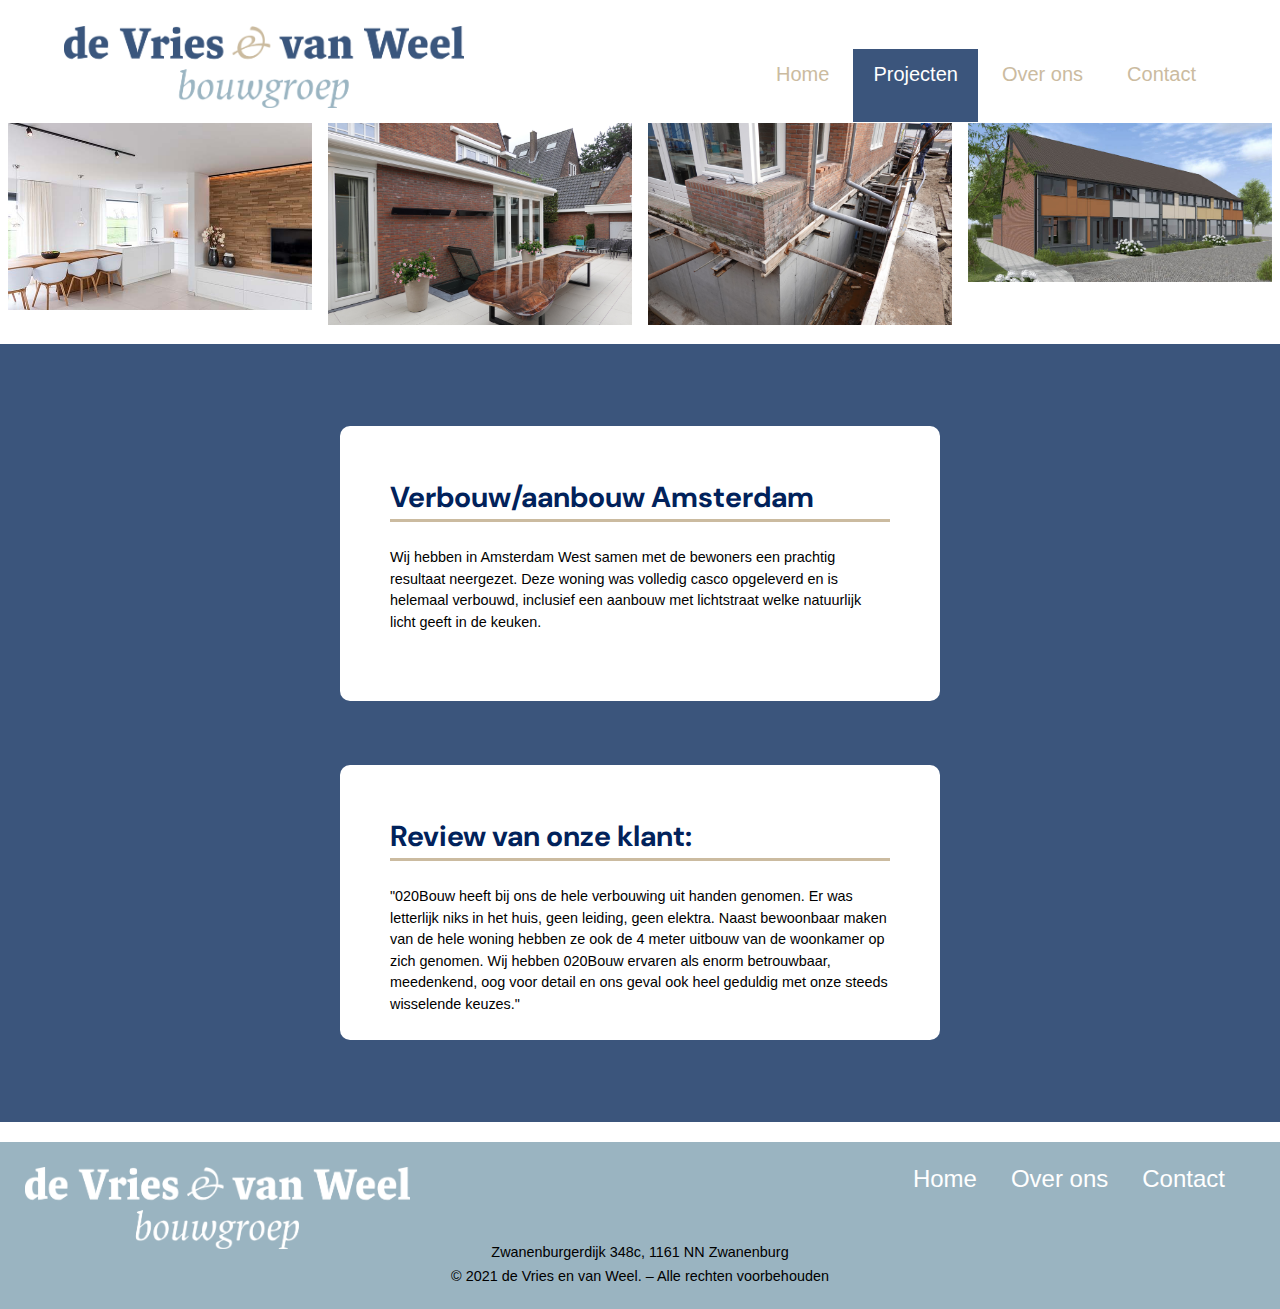
<file: particulier/particulier-project-voorbeelden.html>
<!doctype html>
<html>
<head>
<meta charset="utf-8">
<!-- TemplateBeginEditable name="doctitle" -->
<title>Voorbelden project particulier</title>
<!-- TemplateEndEditable -->
<link href="../css/css-reset.css" rel="stylesheet" type="text/css">
	<link rel="preconnect" href="https://fonts.gstatic.com">
<link href="https://fonts.googleapis.com/css2?family=Overpass:ital,wght@0,700;0,900;1,700;1,900&display=swap" rel="stylesheet">
	<link rel="preconnect" href="https://fonts.gstatic.com">
<link href="https://fonts.googleapis.com/css2?family=DM+Sans:ital,wght@0,400;0,500;0,700;1,400;1,500;1,700&display=swap" rel="stylesheet"> 
<link href="../css/layout.css" rel="stylesheet" type="text/css">
<link href="../css/lightbox.css" rel="stylesheet" type="text/css">
<link href="../css/opmaak.css" rel="stylesheet" type="text/css">
<!-- TemplateBeginEditable name="head" -->
<!-- TemplateEndEditable -->
</head>

<body id="top">
<div id="container">
<header class="group"> <a href="../index.html"><img src="../img/Logo De Vries en Van Weel Bouwgroep FC.png" width="400" height="82" alt="logo de vries en van weel"/></a>
      <div class="topnav"> 
		  <a href="../index.html">Home</a>
              <div class="dropdown">
                <div class="dropbtn-active">Projecten</div>
                <div class="dropdown-content"> 
					<a href="../zakelijk/zakelijk-under-contruction.html">Zakelijk</a> 
					<a href="particulier-werkwijze.html">Particulier</a> 
				</div>
              </div>
          <a href="../over-ons/over-ons.html">Over ons</a> <a href="../contact/contact.html">Contact</a> 
      </div>
  </header>

<main class="content"><!-- start content -->
  
	
	<div class="row">
  <div class="column">
    <img src="../img/voorbeeld/190225-7.jpg" style="width:100%" onclick="openModal();currentSlide(1)" class="hover-shadow cursor">
  </div>
  <div class="column">
    <img src="../img/voorbeeld/renovatie-woning-amsterdam-1_1_20200908_090324.jpg" style="width:100%" onclick="openModal();currentSlide(2)" class="hover-shadow cursor">
  </div>
  <div class="column">
    <img src="../img/voorbeeld/renovatie-woning-amsterdam-5_1_20200908_090344.jpg" style="width:100%" onclick="openModal();currentSlide(3)" class="hover-shadow cursor">
  </div>
  <div class="column">
    <img src="../img/voorbeeld/Woning-renovatie-den-oever-33-woningen.jpg" style="width:100%" onclick="openModal();currentSlide(4)" class="hover-shadow cursor">
  </div>
</div>

<div id="myModal" class="modal">
  <span class="close cursor" onclick="closeModal()">&times;</span>
  <div class="modal-content">

    <div class="mySlides">
      <div class="numbertext">1 / 4</div>
      <img src="../img/voorbeeld/190225-7.jpg" style="width:100%">
    </div>

    <div class="mySlides">
      <div class="numbertext">2 / 4</div>
      <img src="../img/voorbeeld/renovatie-woning-amsterdam-1_1_20200908_090324.jpg" style="width:100%">
    </div>

    <div class="mySlides">
      <div class="numbertext">3 / 4</div>
      <img src="../img/voorbeeld/renovatie-woning-amsterdam-5_1_20200908_090344.jpg" style="width:100%">
    </div>
    
    <div class="mySlides">
      <div class="numbertext">4 / 4</div>
      <img src="../img/voorbeeld/Woning-renovatie-den-oever-33-woningen.jpg" style="width:100%">
    </div>
    
    <a class="prev" onclick="plusSlides(-1)">&#10094;</a>
    <a class="next" onclick="plusSlides(1)">&#10095;</a>

    <div class="caption-container">
      <p id="caption"></p>
    </div>


    <div class="column">
      <img class="demo cursor" src="../img/voorbeeld/190225-7.jpg" style="width:100%" onclick="currentSlide(1)" alt="Nature and sunrise">
    </div>
    <div class="column">
      <img class="demo cursor" src="../img/voorbeeld/renovatie-woning-amsterdam-1_1_20200908_090324.jpg" style="width:100%" onclick="currentSlide(2)" alt="Snow">
    </div>
    <div class="column">
      <img class="demo cursor" src="../img/voorbeeld/renovatie-woning-amsterdam-5_1_20200908_090344.jpg" style="width:100%" onclick="currentSlide(3)" alt="Mountains and fjords">
    </div>
    <div class="column">
      <img class="demo cursor" src="../img/voorbeeld/Woning-renovatie-den-oever-33-woningen.jpg" style="width:100%" onclick="currentSlide(4)" alt="Northern Lights">
    </div>
  </div>
</div>

	 <article class="group flex-box">
      <section class="uitleg-project">
		  <h2 class="kopH2">Verbouw/aanbouw Amsterdam</h2>
		  <p>Wij hebben in Amsterdam West samen met de bewoners een prachtig resultaat neergezet. Deze woning was volledig casco opgeleverd en is helemaal verbouwd, inclusief een aanbouw met lichtstraat welke natuurlijk licht geeft in de keuken. </p>
      </section><!--projectgegevens-->
      <section class="uitleg-project">
		  <h2 class="kopH2">Review van onze klant:</h2>
		  <p>"020Bouw heeft bij ons de hele verbouwing uit handen genomen. Er was letterlijk niks in het huis, geen leiding, geen elektra. Naast bewoonbaar maken van de hele woning hebben ze ook de 4 meter uitbouw van de woonkamer op zich genomen.  Wij hebben 020Bouw ervaren als enorm betrouwbaar, meedenkend, oog voor detail en ons geval ook heel geduldig met onze steeds wisselende keuzes."  </p>
      </section><!--projectgegevens-->
    </article><!-- einde article -->
</main><!-- einde content -->
	
	<footer><!--begin footer-->
      <div class="group"><a href="../index.html"><img src="../img/Logo De Vries en Van Weel Bouwgroep WIT.png" width="385" height="82" alt="logo de vries en van weel"/></a>
        <nav class="footer-nav">
          <ul>
            <li><a href="../contact/contact.html">Home</a></li>
           <!-- <li><a href="pages/about.htm">Zakelijk</a></li>
            <li><a href="pages/services.htm">Particulier</a></li>-->
            <li><a href="../over-ons/over-ons.html">Over ons</a></li>            
            <li><a href="../contact/contact.html">Contact</a></li>
            </ul>
          </nav>
      </div>
			<!--<a href="#top" class="backToTop"><img src="img/icon-arrow.png" width="40" height="25" alt="Back to top"></a>--> 
              <div class="footer-tekst">
                <address>
                  <h3>Zwanenburgerdijk 348c, 1161 NN Zwanenburg</h3>
                </address>
                <p>&#169; 2021 de Vries en van Weel.  – Alle rechten voorbehouden</p>
              </div>
	</footer><!--eind footer-->
</div><!--einde container-->

<script>
function openModal() {
  document.getElementById("myModal").style.display = "block";
}

function closeModal() {
  document.getElementById("myModal").style.display = "none";
}

var slideIndex = 1;
showSlides(slideIndex);

function plusSlides(n) {
  showSlides(slideIndex += n);
}

function currentSlide(n) {
  showSlides(slideIndex = n);
}

function showSlides(n) {
  var i;
  var slides = document.getElementsByClassName("mySlides");
  var dots = document.getElementsByClassName("demo");
  var captionText = document.getElementById("caption");
  if (n > slides.length) {slideIndex = 1}
  if (n < 1) {slideIndex = slides.length}
  for (i = 0; i < slides.length; i++) {
      slides[i].style.display = "none";
  }
  for (i = 0; i < dots.length; i++) {
      dots[i].className = dots[i].className.replace(" active", "");
  }
  slides[slideIndex-1].style.display = "block";
  dots[slideIndex-1].className += " active";
  captionText.innerHTML = dots[slideIndex-1].alt;
}
</script>
	
	
	
</body>
</html>
</file>
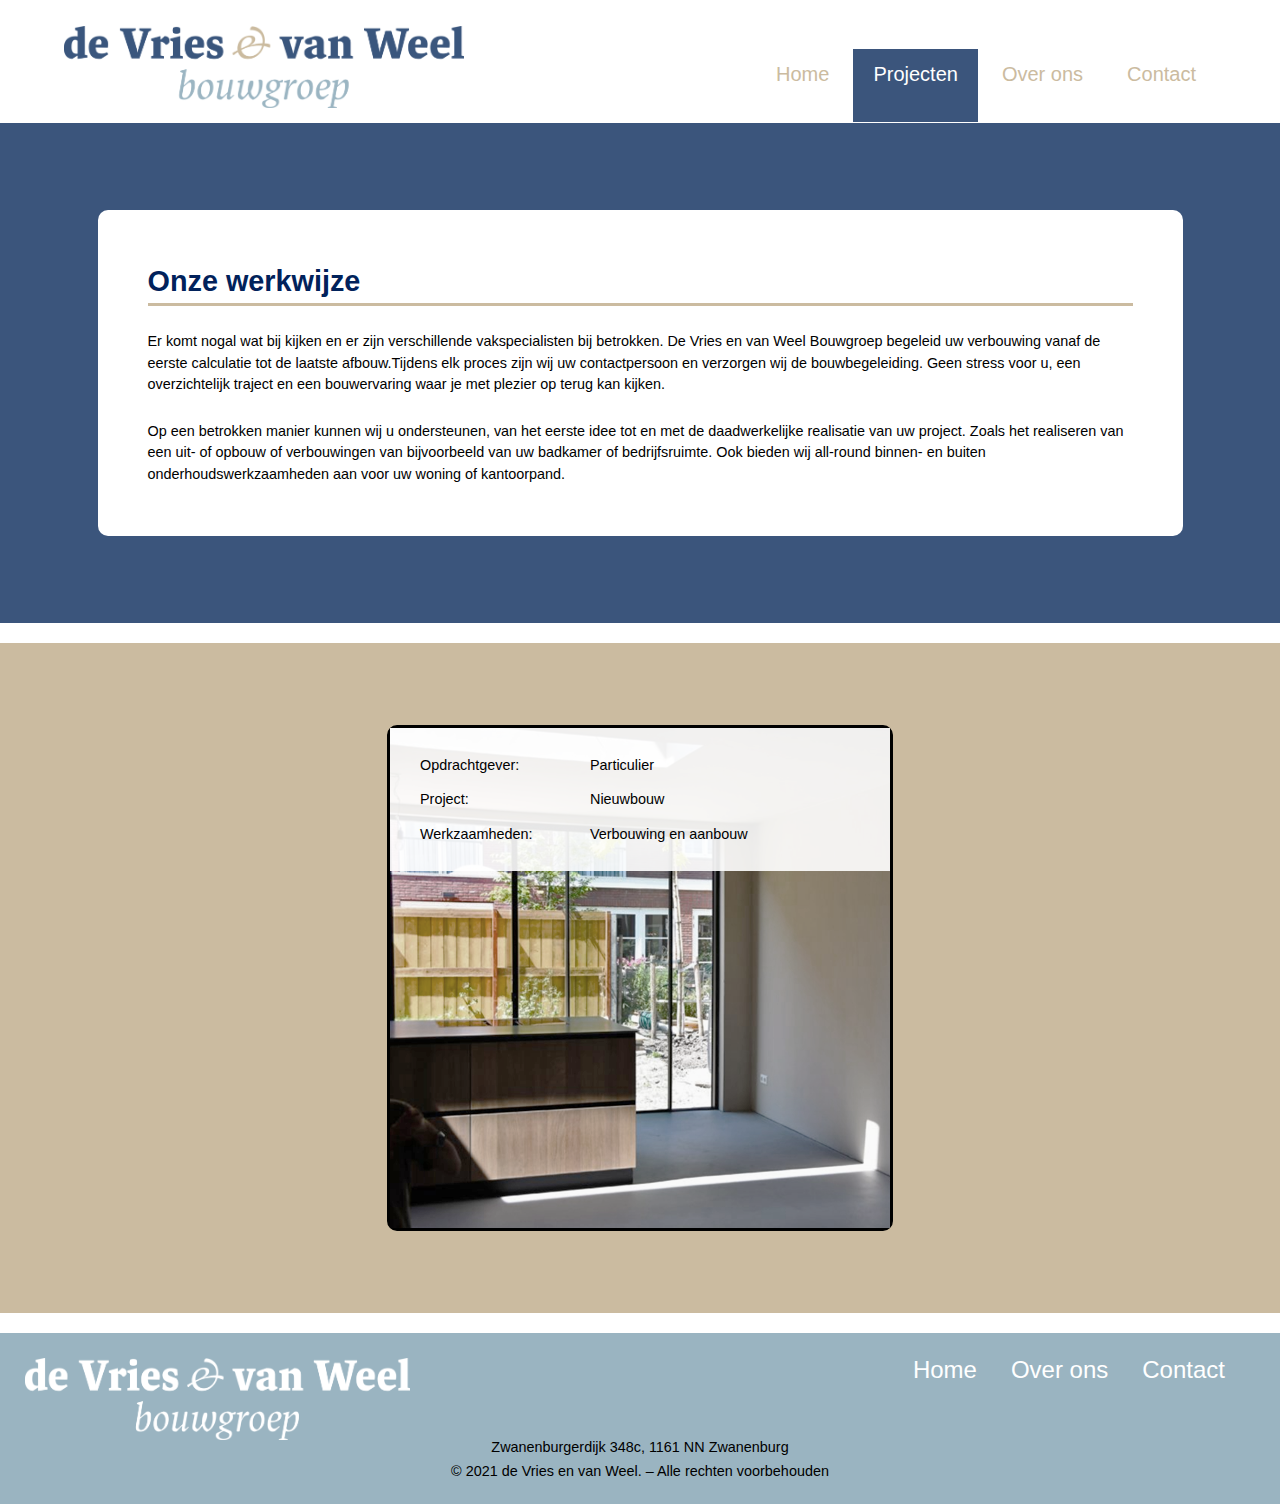
<file: particulier/particulier-werkwijze.html>
<!doctype html>
<html>
<head>
<meta charset="utf-8">
<!-- TemplateBeginEditable name="doctitle" -->
<title>Projecten particulier</title>
<!-- TemplateEndEditable -->
<link href="../css/css-reset.css" rel="stylesheet" type="text/css">
	<link rel="preconnect" href="https://fonts.gstatic.com">
<link href="https://fonts.googleapis.com/css2?family=Overpass:ital,wght@0,700;0,900;1,700;1,900&display=swap" rel="stylesheet"> 
<link href="../css/layout.css" rel="stylesheet" type="text/css">
<link href="../css/opmaak.css" rel="stylesheet" type="text/css">
<!-- TemplateBeginEditable name="head" -->
<!-- TemplateEndEditable -->
</head>

<body id="top">
<div id="container"><!-- TemplateBeginEditable name="Header" -->
  <header class="group"> <a href="../index.html"><img src="../img/Logo De Vries en Van Weel Bouwgroep FC.png" width="400" height="82" alt="logo de vries en van weel"/></a>
      <div class="topnav"> 
		  <a href="../index.html">Home</a>
              <div class="dropdown">
                <div class="dropbtn-active">Projecten</div>
                <div class="dropdown-content"> 
					<a href="../zakelijk/zakelijk-under-contruction.html">Zakelijk</a> 
					<a  href="particulier-werkwijze.html">Particulier</a> 
				</div>
              </div>
          <a href="../over-ons/over-ons.html">Over ons</a> <a href="../contact/contact.html">Contact</a> 
      </div>
  </header>
  <!--einde header-->
<!-- TemplateEndEditable --><!-- Slideshow container -->

<!-- TemplateEndEditable --><!-- TemplateBeginEditable name="Main" -->
<main class="content"><!-- start content -->
 <article class="group">
    <div class="article">
        <h1>Onze werkwijze</h1>
            <p>Er komt nogal wat bij kijken en er zijn verschillende vakspecialisten bij betrokken. De Vries en van Weel Bouwgroep begeleid uw verbouwing vanaf de eerste calculatie tot de laatste afbouw.Tijdens elk proces zijn wij uw contactpersoon en verzorgen wij de bouwbegeleiding. Geen stress voor u, een overzichtelijk traject en een bouwervaring waar je met plezier op terug kan kijken.</p>
            <p>Op een betrokken manier kunnen wij u ondersteunen, van het eerste idee tot en met de daadwerkelijke realisatie van uw project. Zoals het realiseren van een uit- of opbouw of verbouwingen van bijvoorbeeld van uw badkamer of bedrijfsruimte. Ook bieden wij all-round binnen- en buiten onderhoudswerkzaamheden aan voor uw woning of kantoorpand. </p>
  </div>
  </article><!-- einde article -->
	
<div class="card-container group flex-box"><!--begin card-->
	<a href="particulier-project-voorbeelden.html">
      <div class="card"> <img src="../img/Project-1-500x500.png" width="500" height="500" alt=""/>
        <div class="werkwijze-zakelijk-particulier">
           <table>
                 <tbody>
                   <tr>
                     <td width="150">Opdrachtgever:</td>
                     <td >Particulier</td>
                   </tr>
                   <tr>
                     <td>Project:</td>
                     <td>Nieuwbouw</td>
                   </tr>
                     <tr>
                     <td>Werkzaamheden:</td>
                     <td>Verbouwing en aanbouw</td>
                   </tr>
                 </tbody>
             </table>
			
        </div>
      </div></a>
	<!--<a href="particulier-project-voorbeelden.html">
      <div class="card">
      <div class="zakelijk-particulier">
		 <p>Project titel:</p>
		  <p>Project:</p>
		  <p>Werkzaamheden:</p>
        </div>
      </div></a>
	<a href="particulier-project-voorbeelden.html">
      <div class="card">
      <div class="zakelijk-particulier">
		 <p>Project titel:</p>
		  <p>Project:</p>
		  <p>Werkzaamheden:</p>
        </div>
      </div></a>
	<a href="particulier-project-voorbeelden.html">
      <div class="card">
      <div class="zakelijk-particulier">
		 <p>Project titel:</p>
		  <p>Project:</p>
		  <p>Werkzaamheden:</p>
        </div>
      </div></a>-->
</div><!--eind card-->
</main><!-- einde content -->
<!-- einde content -->
<!-- TemplateEndEditable --><!-- TemplateBeginEditable name="Footer" -->
<footer>
  <!--begin footer-->
  <div class="group"><a href="../index.html"><img src="../img/Logo De Vries en Van Weel Bouwgroep WIT.png" width="385" height="82" alt="logo de vries en van weel"/></a>
    <nav class="footer-nav">
      <ul>
        <li><a href="../index.html">Home</a></li>
        <!-- <li><a href="pages/about.htm">Zakelijk</a></li>
            <li><a href="pages/services.htm">Particulier</a></li>-->
        <li><a href="../over-ons/over-ons.html">Over ons</a></li>
        <li><a href="../contact/contact.html">Contact</a></li>
      </ul>
    </nav>
  </div>
  <!--<a href="#top" class="backToTop"><img src="img/icon-arrow.png" width="40" height="25" alt="Back to top"></a>-->
  <div class="footer-tekst">
    <address>
      <h3>Zwanenburgerdijk 348c, 1161 NN Zwanenburg</h3>
      </address>
    <p>&#169; 2021 de Vries en van Weel.  – Alle rechten voorbehouden</p>
  </div>
</footer>
<!--eind footer-->
<!-- TemplateEndEditable --></div><!--einde container-->
<script>
var slideIndex = 1;
showSlides(slideIndex);

function plusSlides(n) {
  showSlides(slideIndex += n);
}

function currentSlide(n) {
  showSlides(slideIndex = n);
}

function showSlides(n) {
  var i;
  var slides = document.getElementsByClassName("mySlides");
  var dots = document.getElementsByClassName("dot");
  if (n > slides.length) {slideIndex = 1}    
  if (n < 1) {slideIndex = slides.length}
  for (i = 0; i < slides.length; i++) {
      slides[i].style.display = "none";  
  }
  for (i = 0; i < dots.length; i++) {
      dots[i].className = dots[i].className.replace(" active", "");
  }
  slides[slideIndex-1].style.display = "block";  
  dots[slideIndex-1].className += " active";
}
</script>
</body>
</html>
</file>
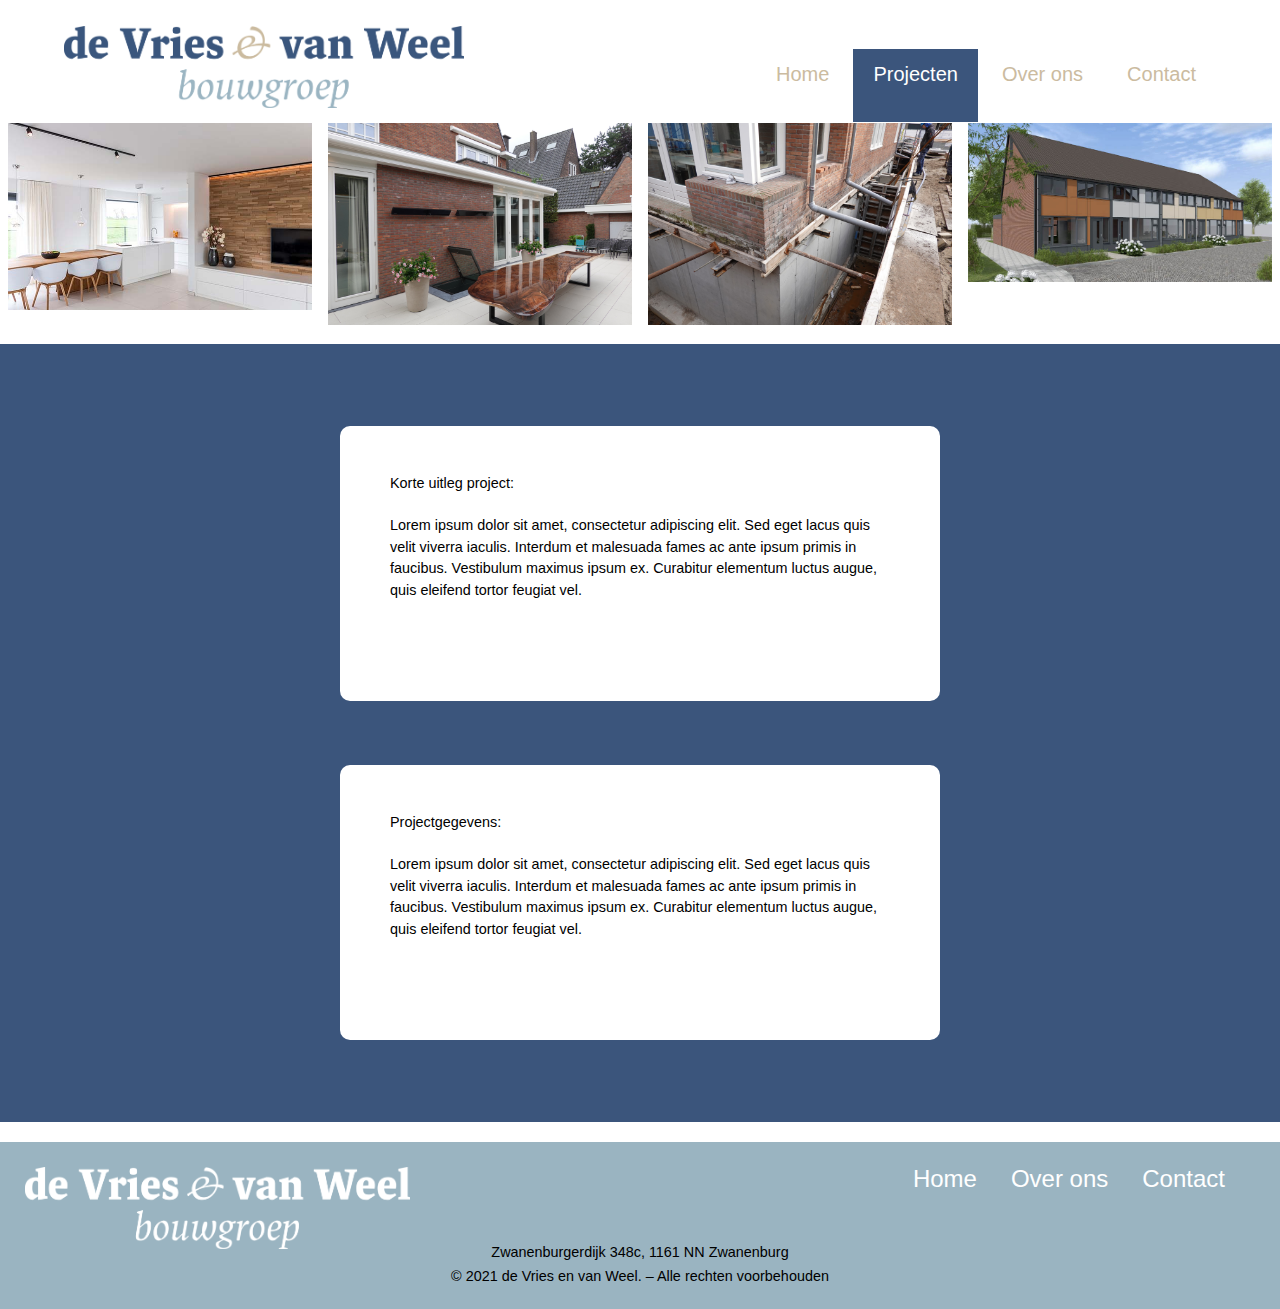
<file: zakelijk/zakelijk-project-voorbeelden.html>
<!doctype html>
<html>
<head>
<meta charset="utf-8">
<!-- TemplateBeginEditable name="doctitle" -->
<title>Voorbelden project zakelijk</title>
<!-- TemplateEndEditable -->
<link href="../css/css-reset.css" rel="stylesheet" type="text/css">
	<link rel="preconnect" href="https://fonts.gstatic.com">
<link href="https://fonts.googleapis.com/css2?family=Overpass:ital,wght@0,700;0,900;1,700;1,900&display=swap" rel="stylesheet"> 
<link href="../css/layout.css" rel="stylesheet" type="text/css">
<link href="../css/lightbox.css" rel="stylesheet" type="text/css">
<!-- TemplateBeginEditable name="head" -->
<!-- TemplateEndEditable -->
</head>

<body id="top">
<div id="container">
<header class="group"> <a href="../index.html"><img src="../img/Logo De Vries en Van Weel Bouwgroep FC.png" width="400" height="82" alt="logo de vries en van weel"/></a>
      <div class="topnav"> 
		  <a href="../index.html">Home</a>
              <div class="dropdown">
                <div class="dropbtn-active">Projecten</div>
                <div class="dropdown-content"> 
					<a href="zakelijk-werkwijze.html">Zakelijk</a> 
					<a href="../particulier/particulier-werkwijze.html">Particulier</a> 
				</div>
        </div>
          <a href="../over-ons/over-ons.html">Over ons</a> <a href="contact/contact.html">Contact</a> 
    </div>
  </header>

<main class="content"><!-- start content -->
  
	
	<div class="row">
  <div class="column">
    <img src="../img/voorbeeld/190225-7.jpg" style="width:100%" onclick="openModal();currentSlide(1)" class="hover-shadow cursor">
  </div>
  <div class="column">
    <img src="../img/voorbeeld/renovatie-woning-amsterdam-1_1_20200908_090324.jpg" style="width:100%" onclick="openModal();currentSlide(2)" class="hover-shadow cursor">
  </div>
  <div class="column">
    <img src="../img/voorbeeld/renovatie-woning-amsterdam-5_1_20200908_090344.jpg" style="width:100%" onclick="openModal();currentSlide(3)" class="hover-shadow cursor">
  </div>
  <div class="column">
    <img src="../img/voorbeeld/Woning-renovatie-den-oever-33-woningen.jpg" style="width:100%" onclick="openModal();currentSlide(4)" class="hover-shadow cursor">
  </div>
</div>

<div id="myModal" class="modal">
  <span class="close cursor" onclick="closeModal()">&times;</span>
  <div class="modal-content">

    <div class="mySlides">
      <div class="numbertext">1 / 4</div>
      <img src="../img/voorbeeld/190225-7.jpg" style="width:100%">
    </div>

    <div class="mySlides">
      <div class="numbertext">2 / 4</div>
      <img src="../img/voorbeeld/renovatie-woning-amsterdam-1_1_20200908_090324.jpg" style="width:100%">
    </div>

    <div class="mySlides">
      <div class="numbertext">3 / 4</div>
      <img src="../img/voorbeeld/renovatie-woning-amsterdam-5_1_20200908_090344.jpg" style="width:100%">
    </div>
    
    <div class="mySlides">
      <div class="numbertext">4 / 4</div>
      <img src="../img/voorbeeld/Woning-renovatie-den-oever-33-woningen.jpg" style="width:100%">
    </div>
    
    <a class="prev" onclick="plusSlides(-1)">&#10094;</a>
    <a class="next" onclick="plusSlides(1)">&#10095;</a>

    <div class="caption-container">
      <p id="caption"></p>
    </div>


    <div class="column">
      <img class="demo cursor" src="../img/voorbeeld/190225-7.jpg" style="width:100%" onclick="currentSlide(1)" alt="Nature and sunrise">
    </div>
    <div class="column">
      <img class="demo cursor" src="../img/voorbeeld/renovatie-woning-amsterdam-1_1_20200908_090324.jpg" style="width:100%" onclick="currentSlide(2)" alt="Snow">
    </div>
    <div class="column">
      <img class="demo cursor" src="../img/voorbeeld/renovatie-woning-amsterdam-5_1_20200908_090344.jpg" style="width:100%" onclick="currentSlide(3)" alt="Mountains and fjords">
    </div>
    <div class="column">
      <img class="demo cursor" src="../img/voorbeeld/Woning-renovatie-den-oever-33-woningen.jpg" style="width:100%" onclick="currentSlide(4)" alt="Northern Lights">
    </div>
  </div>
</div>

	 <article class="group flex-box">
      <section class="uitleg-project">
		  <h2>Korte uitleg project:</h2>
		  <p>Lorem ipsum dolor sit amet, consectetur adipiscing elit. 
			  Sed eget lacus quis velit viverra iaculis. Interdum et malesuada fames ac ante ipsum primis in faucibus. 
			  Vestibulum maximus ipsum ex. Curabitur elementum luctus augue, quis eleifend tortor feugiat vel. </p>
      </section><!--projectgegevens-->
      <section class="uitleg-project">
		  <h2>Projectgegevens:</h2>
		  <p>Lorem ipsum dolor sit amet, consectetur adipiscing elit. 
			  Sed eget lacus quis velit viverra iaculis. Interdum et malesuada fames ac ante ipsum primis in faucibus. 
			  Vestibulum maximus ipsum ex. Curabitur elementum luctus augue, quis eleifend tortor feugiat vel. </p>
      </section><!--projectgegevens-->
    </article><!-- einde article -->
</main><!-- einde content -->
	
	<footer><!--begin footer-->
      <div class="group"><a href="../index.html"><img src="../img/Logo De Vries en Van Weel Bouwgroep WIT.png" width="385" height="82" alt="logo de vries en van weel"/></a>
        <nav class="footer-nav">
          <ul>
            <li><a href="../index.html">Home</a></li>
           <!-- <li><a href="pages/about.htm">Zakelijk</a></li>
            <li><a href="pages/services.htm">Particulier</a></li>-->
            <li><a href="../over-ons/over-ons.html">Over ons</a></li>            
            <li><a href="../contact/contact.html">Contact</a></li>
            </ul>
          </nav>
      </div>
			<!--<a href="#top" class="backToTop"><img src="img/icon-arrow.png" width="40" height="25" alt="Back to top"></a>--> 
              <div class="footer-tekst">
                <address>
                  <h3>Zwanenburgerdijk 348c, 1161 NN Zwanenburg</h3>
                </address>
                <p>&#169; 2021 de Vries en van Weel.  – Alle rechten voorbehouden</p>
              </div>
	</footer><!--eind footer-->
</div><!--einde container-->

<script>
function openModal() {
  document.getElementById("myModal").style.display = "block";
}

function closeModal() {
  document.getElementById("myModal").style.display = "none";
}

var slideIndex = 1;
showSlides(slideIndex);

function plusSlides(n) {
  showSlides(slideIndex += n);
}

function currentSlide(n) {
  showSlides(slideIndex = n);
}

function showSlides(n) {
  var i;
  var slides = document.getElementsByClassName("mySlides");
  var dots = document.getElementsByClassName("demo");
  var captionText = document.getElementById("caption");
  if (n > slides.length) {slideIndex = 1}
  if (n < 1) {slideIndex = slides.length}
  for (i = 0; i < slides.length; i++) {
      slides[i].style.display = "none";
  }
  for (i = 0; i < dots.length; i++) {
      dots[i].className = dots[i].className.replace(" active", "");
  }
  slides[slideIndex-1].style.display = "block";
  dots[slideIndex-1].className += " active";
  captionText.innerHTML = dots[slideIndex-1].alt;
}
</script>
	
	
	
</body>
</html>
</file>
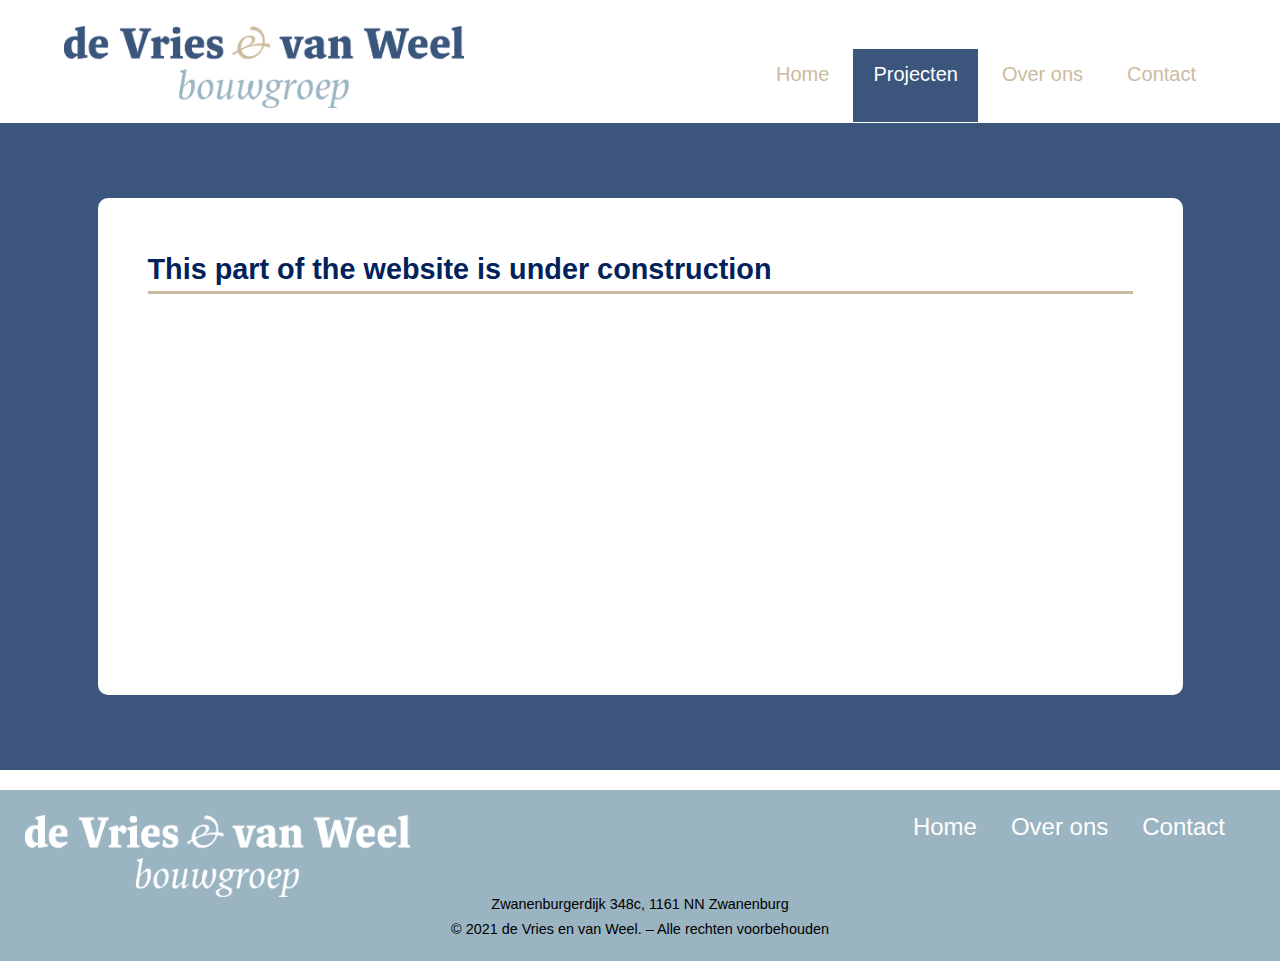
<file: zakelijk/zakelijk-under-contruction.html>
<!doctype html>
<html>
<head>
<meta charset="utf-8">
<!-- TemplateBeginEditable name="doctitle" -->
<title>Projecten zakelijk</title>
<!-- TemplateEndEditable -->
<link href="../css/css-reset.css" rel="stylesheet" type="text/css">
	<link rel="preconnect" href="https://fonts.gstatic.com">
<link href="https://fonts.googleapis.com/css2?family=Overpass:ital,wght@0,700;0,900;1,700;1,900&display=swap" rel="stylesheet"> 
<link href="../css/layout.css" rel="stylesheet" type="text/css">
<!-- TemplateBeginEditable name="head" -->
<!-- TemplateEndEditable -->
</head>

<body id="top">
<div id="container"><!-- TemplateBeginEditable name="Header" -->
  <header class="group"> <a href="../index.html"><img src="../img/Logo De Vries en Van Weel Bouwgroep FC.png" width="400" height="82" alt="logo de vries en van weel"/></a>
      <div class="topnav"> 
		  <a href="../index.html">Home</a>
              <div class="dropdown">
                <div class="dropbtn-active">Projecten</div>
                <div class="dropdown-content"> 
					<a href="zakelijk-werkwijze.html">Zakelijk</a> 
					<a href="../particulier/particulier-werkwijze.html">Particulier</a> 
				</div>
        </div>
          <a href="../over-ons/over-ons.html">Over ons</a> <a href="../contact/contact.html">Contact</a> 
    </div>
  </header>
  <!--einde header-->
<!-- TemplateEndEditable --><!-- Slideshow container -->

<!-- TemplateEndEditable --><!-- TemplateBeginEditable name="Main" -->
<main class="content"><!-- start content -->
 <article class="group">
    <div class="article">
        <h1>This part of the website is under construction</h1>
		<br>
		<br>
		<br>
		<br>
		<br>
		<br>
		<br>
		<br>
		<br>
		<br>
		<br>
		<br>
		<br>
		<br>
		<br>
		<br>
		<br>
		<br>
		<br>
		<br>
		<br>
		<br><br>
		
            <!--<p>Er komt nogal wat bij kijken en er zijn verschillende vakspecialisten bij betrokken. De Vries en van Weel Bouwgroep begeleid uw verbouwing vanaf de eerste calculatie tot de laatste afbouw.Tijdens elk proces zijn wij uw contactpersoon en verzorgen wij de bouwbegeleiding. Geen stress voor u, een overzichtelijk traject en een bouwervaring waar je met plezier op terug kan kijken.</p>
            <p>Op een betrokken manier kunnen wij u ondersteunen, van het eerste idee tot en met de daadwerkelijke realisatie van uw project. Zoals het realiseren van een uit- of opbouw of verbouwingen van bijvoorbeeld van uw badkamer of bedrijfsruimte. Ook bieden wij all-round binnen- en buiten onderhoudswerkzaamheden aan voor uw woning of kantoorpand. </p>-->
   </div>
  </article><!-- einde article -->
	
<!--<div class="card-container group flex-box">
	<a href="zakelijk-project-voorbeelden.html">
      <div class="card">
      <div class="zakelijk-particulier">
		 <p>Project titel:</p>
		  <p>Project:</p>
		  <p>Werkzaamheden:</p>
        </div>
      </div></a>
	<a href="zakelijk-project-voorbeelden.html">
      <div class="card">
      <div class="zakelijk-particulier">
		 <p>Project titel:</p>
		  <p>Project:</p>
		  <p>Werkzaamheden:</p>
        </div>
      </div></a>
	<a href="zakelijk-project-voorbeelden.html">
      <div class="card">
      <div class="zakelijk-particulier">
		 <p>Project titel:</p>
		  <p>Project:</p>
		  <p>Werkzaamheden:</p>
        </div>
      </div></a>
	<a href="zakelijk-project-voorbeelden.html">
      <div class="card">
      <div class="zakelijk-particulier">
		 <p>Project titel:</p>
		  <p>Project:</p>
		  <p>Werkzaamheden:</p>
        </div>
      </div></a>
</div>eind card-->
</main><!-- einde content -->
<!-- einde content -->
<!-- TemplateEndEditable --><!-- TemplateBeginEditable name="Footer" -->
<footer>
  <!--begin footer-->
  <div class="group"><a href="../index.html"><img src="../img/Logo De Vries en Van Weel Bouwgroep WIT.png" width="385" height="82" alt="logo de vries en van weel"/></a>
    <nav class="footer-nav">
      <ul>
        <li><a href="../index.html">Home</a></li>
        <!-- <li><a href="pages/about.htm">Zakelijk</a></li>
            <li><a href="pages/services.htm">Particulier</a></li>-->
        <li><a href="../over-ons/over-ons.html">Over ons</a></li>
        <li><a href="../contact/contact.html">Contact</a></li>
      </ul>
    </nav>
  </div>
  <!--<a href="#top" class="backToTop"><img src="img/icon-arrow.png" width="40" height="25" alt="Back to top"></a>-->
  <div class="footer-tekst">
    <address>
      <h3>Zwanenburgerdijk 348c, 1161 NN Zwanenburg</h3>
      </address>
    <p>&#169; 2021 de Vries en van Weel.  – Alle rechten voorbehouden</p>
  </div>
</footer>
<!--eind footer-->
<!-- TemplateEndEditable --></div><!--einde container-->
<script>
var slideIndex = 1;
showSlides(slideIndex);

function plusSlides(n) {
  showSlides(slideIndex += n);
}

function currentSlide(n) {
  showSlides(slideIndex = n);
}

function showSlides(n) {
  var i;
  var slides = document.getElementsByClassName("mySlides");
  var dots = document.getElementsByClassName("dot");
  if (n > slides.length) {slideIndex = 1}    
  if (n < 1) {slideIndex = slides.length}
  for (i = 0; i < slides.length; i++) {
      slides[i].style.display = "none";  
  }
  for (i = 0; i < dots.length; i++) {
      dots[i].className = dots[i].className.replace(" active", "");
  }
  slides[slideIndex-1].style.display = "block";  
  dots[slideIndex-1].className += " active";
}
</script>
</body>
</html>
</file>
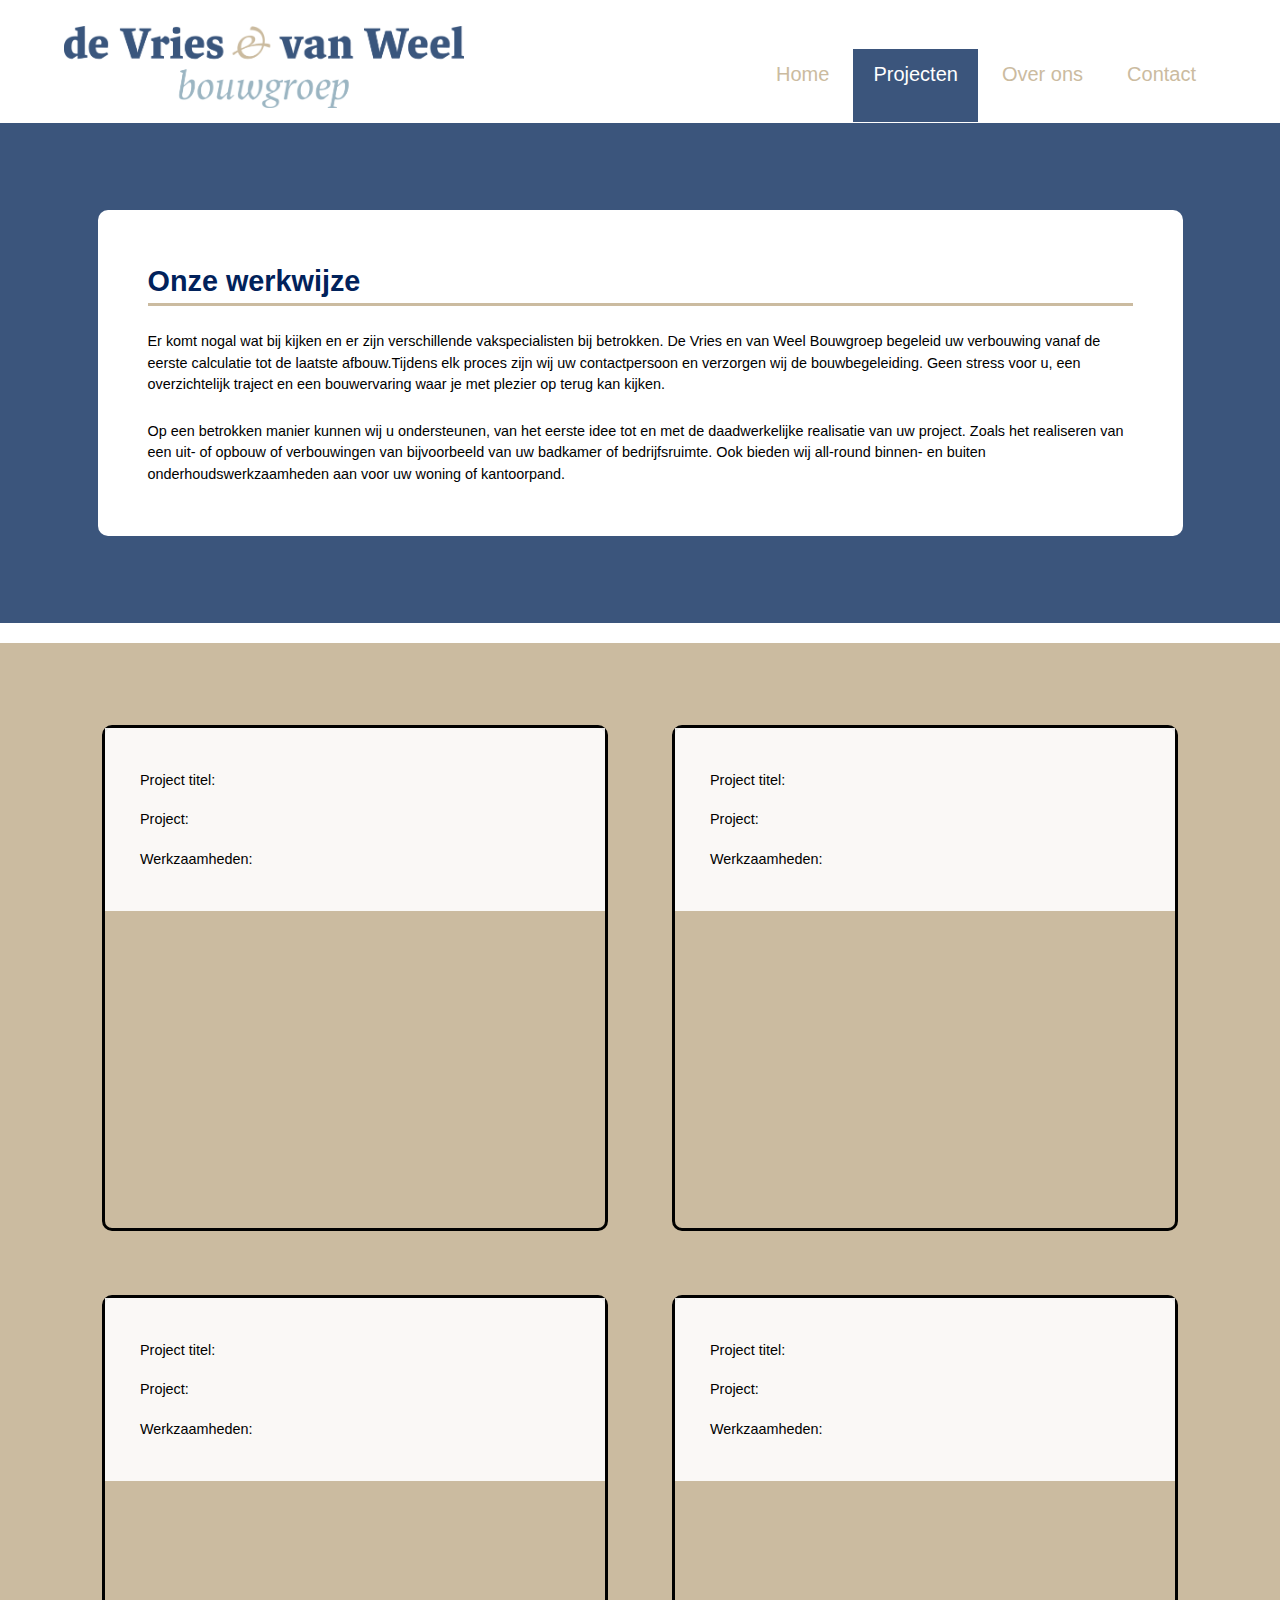
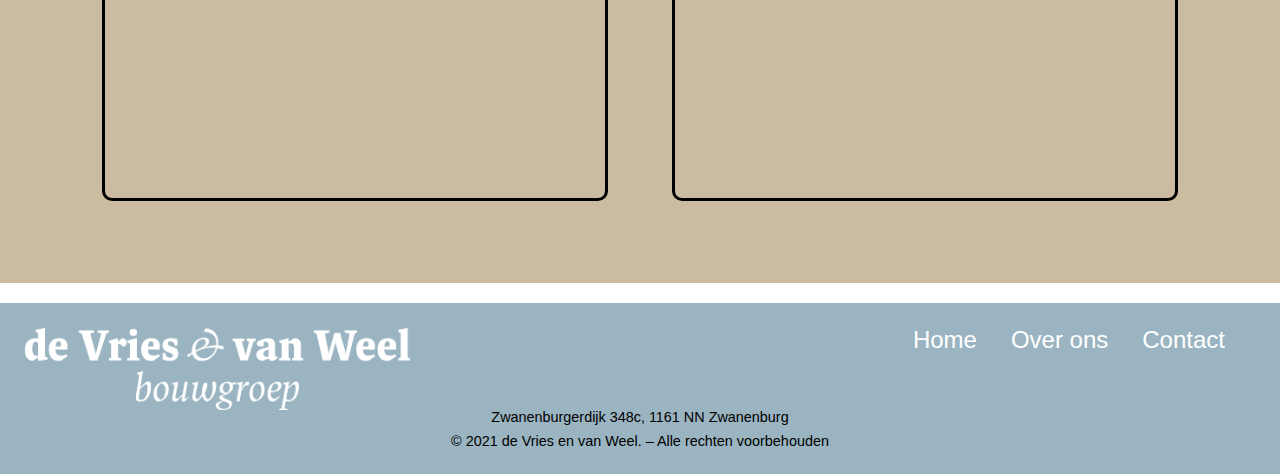
<file: zakelijk/zakelijk-werkwijze.html>
<!doctype html>
<html>
<head>
<meta charset="utf-8">
<!-- TemplateBeginEditable name="doctitle" -->
<title>Projecten zakelijk</title>
<!-- TemplateEndEditable -->
<link href="../css/css-reset.css" rel="stylesheet" type="text/css">
	<link rel="preconnect" href="https://fonts.gstatic.com">
<link href="https://fonts.googleapis.com/css2?family=Overpass:ital,wght@0,700;0,900;1,700;1,900&display=swap" rel="stylesheet"> 
<link href="../css/layout.css" rel="stylesheet" type="text/css">
<!-- TemplateBeginEditable name="head" -->
<!-- TemplateEndEditable -->
</head>

<body id="top">
<div id="container"><!-- TemplateBeginEditable name="Header" -->
  <header class="group"> <a href="../index.html"><img src="../img/Logo De Vries en Van Weel Bouwgroep FC.png" width="400" height="82" alt="logo de vries en van weel"/></a>
      <div class="topnav"> 
		  <a href="../index.html">Home</a>
              <div class="dropdown">
                <div class="dropbtn-active">Projecten</div>
                <div class="dropdown-content"> 
					<a href="zakelijk-werkwijze.html">Zakelijk</a> 
					<a href="../particulier/particulier-werkwijze.html">Particulier</a> 
				</div>
        </div>
          <a href="../over-ons/over-ons.html">Over ons</a> <a href="../contact/contact.html">Contact</a> 
    </div>
  </header>
  <!--einde header-->
<!-- TemplateEndEditable --><!-- Slideshow container -->

<!-- TemplateEndEditable --><!-- TemplateBeginEditable name="Main" -->
<main class="content"><!-- start content -->
 <article class="group">
    <div class="article">
        <h1>Onze werkwijze</h1>
            <p>Er komt nogal wat bij kijken en er zijn verschillende vakspecialisten bij betrokken. De Vries en van Weel Bouwgroep begeleid uw verbouwing vanaf de eerste calculatie tot de laatste afbouw.Tijdens elk proces zijn wij uw contactpersoon en verzorgen wij de bouwbegeleiding. Geen stress voor u, een overzichtelijk traject en een bouwervaring waar je met plezier op terug kan kijken.</p>
            <p>Op een betrokken manier kunnen wij u ondersteunen, van het eerste idee tot en met de daadwerkelijke realisatie van uw project. Zoals het realiseren van een uit- of opbouw of verbouwingen van bijvoorbeeld van uw badkamer of bedrijfsruimte. Ook bieden wij all-round binnen- en buiten onderhoudswerkzaamheden aan voor uw woning of kantoorpand. </p>
   </div>
  </article><!-- einde article -->
	
<div class="card-container group flex-box"><!--begin card-->
	<a href="zakelijk-project-voorbeelden.html">
      <div class="card">
      <div class="zakelijk-particulier">
		 <p>Project titel:</p>
		  <p>Project:</p>
		  <p>Werkzaamheden:</p>
        </div>
      </div></a>
	<a href="zakelijk-project-voorbeelden.html">
      <div class="card">
      <div class="zakelijk-particulier">
		 <p>Project titel:</p>
		  <p>Project:</p>
		  <p>Werkzaamheden:</p>
        </div>
      </div></a>
	<a href="zakelijk-project-voorbeelden.html">
      <div class="card">
      <div class="zakelijk-particulier">
		 <p>Project titel:</p>
		  <p>Project:</p>
		  <p>Werkzaamheden:</p>
        </div>
      </div></a>
	<a href="zakelijk-project-voorbeelden.html">
      <div class="card">
      <div class="zakelijk-particulier">
		 <p>Project titel:</p>
		  <p>Project:</p>
		  <p>Werkzaamheden:</p>
        </div>
      </div></a>
</div><!--eind card-->
</main><!-- einde content -->
<!-- einde content -->
<!-- TemplateEndEditable --><!-- TemplateBeginEditable name="Footer" -->
<footer>
  <!--begin footer-->
  <div class="group"><a href="../index.html"><img src="../img/Logo De Vries en Van Weel Bouwgroep WIT.png" width="385" height="82" alt="logo de vries en van weel"/></a>
    <nav class="footer-nav">
      <ul>
        <li><a href="../index.html">Home</a></li>
        <!-- <li><a href="pages/about.htm">Zakelijk</a></li>
            <li><a href="pages/services.htm">Particulier</a></li>-->
        <li><a href="../over-ons/over-ons.html">Over ons</a></li>
        <li><a href="../contact/contact.html">Contact</a></li>
      </ul>
    </nav>
  </div>
  <!--<a href="#top" class="backToTop"><img src="img/icon-arrow.png" width="40" height="25" alt="Back to top"></a>-->
  <div class="footer-tekst">
    <address>
      <h3>Zwanenburgerdijk 348c, 1161 NN Zwanenburg</h3>
      </address>
    <p>&#169; 2021 de Vries en van Weel.  – Alle rechten voorbehouden</p>
  </div>
</footer>
<!--eind footer-->
<!-- TemplateEndEditable --></div><!--einde container-->
<script>
var slideIndex = 1;
showSlides(slideIndex);

function plusSlides(n) {
  showSlides(slideIndex += n);
}

function currentSlide(n) {
  showSlides(slideIndex = n);
}

function showSlides(n) {
  var i;
  var slides = document.getElementsByClassName("mySlides");
  var dots = document.getElementsByClassName("dot");
  if (n > slides.length) {slideIndex = 1}    
  if (n < 1) {slideIndex = slides.length}
  for (i = 0; i < slides.length; i++) {
      slides[i].style.display = "none";  
  }
  for (i = 0; i < dots.length; i++) {
      dots[i].className = dots[i].className.replace(" active", "");
  }
  slides[slideIndex-1].style.display = "block";  
  dots[slideIndex-1].className += " active";
}
</script>
</body>
</html>
</file>
<file: css/layout.css>
@charset "utf-8";
@import url("Slideshow.css");
@import url("navigatie.css");

body {
    padding: 0px;
	margin: 0px;
	font-family: 'DM Sans', sans-serif;
/*	font-family: 'Overpass', sans-serif ;
*/	
	font-size: 0.9rem;
}
header, main, nav, aside, article, footer, address{
	box-sizing: border-box;
	display: block;
	}/*css reset*/

.group:after {
  content: "";
  display: table;
  clear: both;
}

#container{
	margin: 0 auto;
}

header{
	position: relative;
}
header a img {
    position: relative;
    left: 5%;
    margin-top: 2%;
    margin-bottom: 1%;
}
.flex-box{
	display: flex;
	flex-direction: row;
	justify-content: center;
	margin-top: 20px;
	flex-wrap: wrap;

}
section{
/*    border: 3px solid #fff;*/
	margin: 0 25px;
	padding: 50px;
}
section p{
	margin-top: 10px
}

/*main*/


.uitleg-project{
	background-color: #FFFFFF;
	width: 600px;
	height: 275px;
	margin: 2rem;
	border-radius: 10px;
	
}

article {
	margin-bottom: 20px;
	background-color: #3B557C;
	display: flex;
    flex-direction: row;
    min-height: 500px;
    flex-wrap: wrap;
    justify-content: center;
    align-items: center;
    padding: 50px;	
}
.article{
    background-color: #FFF;
    padding: 50px;
    width: 1085px;
    margin: 25px;
    box-sizing: border-box;
    border-radius: 10px;
	}
article h1{
    font-weight: 700;
    font-style: normal;
    font-size: 2em;
    line-height: 1.5em;
    margin-bottom: 20px;
    color: #01225B;
    border-bottom: 3px solid #CBBBA0;
   }
article p{
    margin-top: 25px;
    line-height: 1.5em;
}
article a{
    color: #000;
    font-size: 1.3em;
    font-weight: 700;
	text-decoration: none;
	padding: 15px 60px;
	background-color: #CBBBA0;
	border-radius: 5px;
	margin-top: 50px;
}
article a:hover{
	color: #fff;
	background-color: #3B557C;
}

.tekst{
    padding: 20px;
    column-count: 2;
	column-gap: 60px;
/*	column-rule: 2px solid #fff;*/  
    text-align: justify;
    color: #01225B;
}
.card-container{
	position: relative;
	background-color: #CBBBA0;
	padding: 50px;
	max-width: 100%;
}
.card-container p{
	margin: 25px 15px
}
.card{
    width: 500px;
    height: 500px;
    border: 3px solid #000;
	margin: 2rem;
	border-radius: 10px;
}
.card-container h2  {
    font-size: 2.3em;
    text-align: center;
    font-weight: 900;
    line-height: 3em;
    height: 100px;
	color: #000;
    }
.card-container a{
	text-decoration: none;
}
.image-zakelijk{
	background-image: url("../img/VB-renovatie-woning_500x500.jpg");
}
.image-particulier{
	background-image: url("../img/VB-particulier_500X500.jpg");
}
/*zakelijk-particulier*/
 .zakelijk-particulier {
	cursor: pointer;
    width: 460px;
    padding: 20px;
    color: #000;
    transition: 0.6s ease;
    background-color: hsla(0,0%,100%,0.90);
}
/* On hover, add a black background color with a little bit see-through */
.zakelijk-particulier:hover {
    background-color: hsla(38,29%,71%,0.54);
}
/*contact*/
.wrap{
    display: flex;
    flex-direction: row;
    min-height: 625px;
    background-color: #3B557C;
    flex-wrap: wrap;
    justify-content: center;
    align-items: center;
    text-align: left;
	}
.contactgegevens{
    background-color: #FFF;
    padding: 50px;
    width: 600px;
    height: 500px;
    margin: 25px;
    box-sizing: border-box;
    border-radius: 10px;
	}
	iframe{
    background-color: #FFF;
    margin: 25px;
    width: 600px;
    height: 500px;
    border-radius: 10px;
	}

/*footer*/
footer {
    position: relative;
    background-color: hsla(200,24%,68%,1.00);
    padding: 25px;
    width: 100%;
	margin-top: 20px;
}
footer img{
	float: left;
}
.footer-tekst{
	text-align: center;
}
footer h3{
	margin-bottom: 10px;
}
.footer-nav {
    display: inline-block;
	float: right;
 
}
.footer-nav a:hover  {
    color: #000000;
}
.footer-nav a.active {
    color: #3B557C;
}

.footer-nav ul li {
    display: inline-block;
    margin-right: 0px;
}
.footer-nav ul li a {
    display: block;
    color: #ffffff;
    font-size: 24px;
    margin-right: 30px;
    text-decoration: none; 
}

/*.backToTop {
    width: 60px;
    height: 60px;
    float: right;
    border-radius: 50%;
    background-color: black;
}

.backToTop img {
    width: 40px;
    position: relative;
    bottom: -15px;
}
*/
</file>
<file: css/opmaak.css>
@charset "utf-8";
h1{
	font-family: 'DM Sans', sans-serif;
	font-weight: 700;
    font-style: italic;
    font-size: 2.3em;
}
h2{
	font-family: 'DM Sans', sans-serif;
	font-style: italic;
    font-size: 1.3em;
}
.contactgegevens h1{
    font-weight: 700;
    font-style: normal;
    font-size: 1.8em;
    line-height: 1.5em;
    margin-bottom: 20px;
    color: #01225B;
    border-bottom: 3px solid #CBBBA0;
}
.contactgegevens p{
    margin: 25px 0px;
    line-height: 1.2em;
}
.contactgegevens a{
    color: #3B557C;
   
}
.contactgegevens a:hover{
	color: #CBBBA0;
	
}
.werkwijze-zakelijk-particulier {
	position: absolute;
	top: 85px;
	cursor: pointer;
    width: 460px;
    padding: 20px;
    color: #000;
    transition: 0.6s ease;
    background-color: hsla(0,0%,100%,0.90);
}
.werkwijze-zakelijk-particulier:hover {
    background-color: hsla(38,29%,71%,0.54);
}
td{
	padding: 10px;
}
.kopH2{
    font-family: 'DM Sans', sans-serif;
     font-weight: 700;
    font-style: normal;
    font-size: 2em;
    line-height: 1.5em;
    margin-bottom: 20px;
    color: #01225B;
    border-bottom: 3px solid #CBBBA0;
}
</file>
